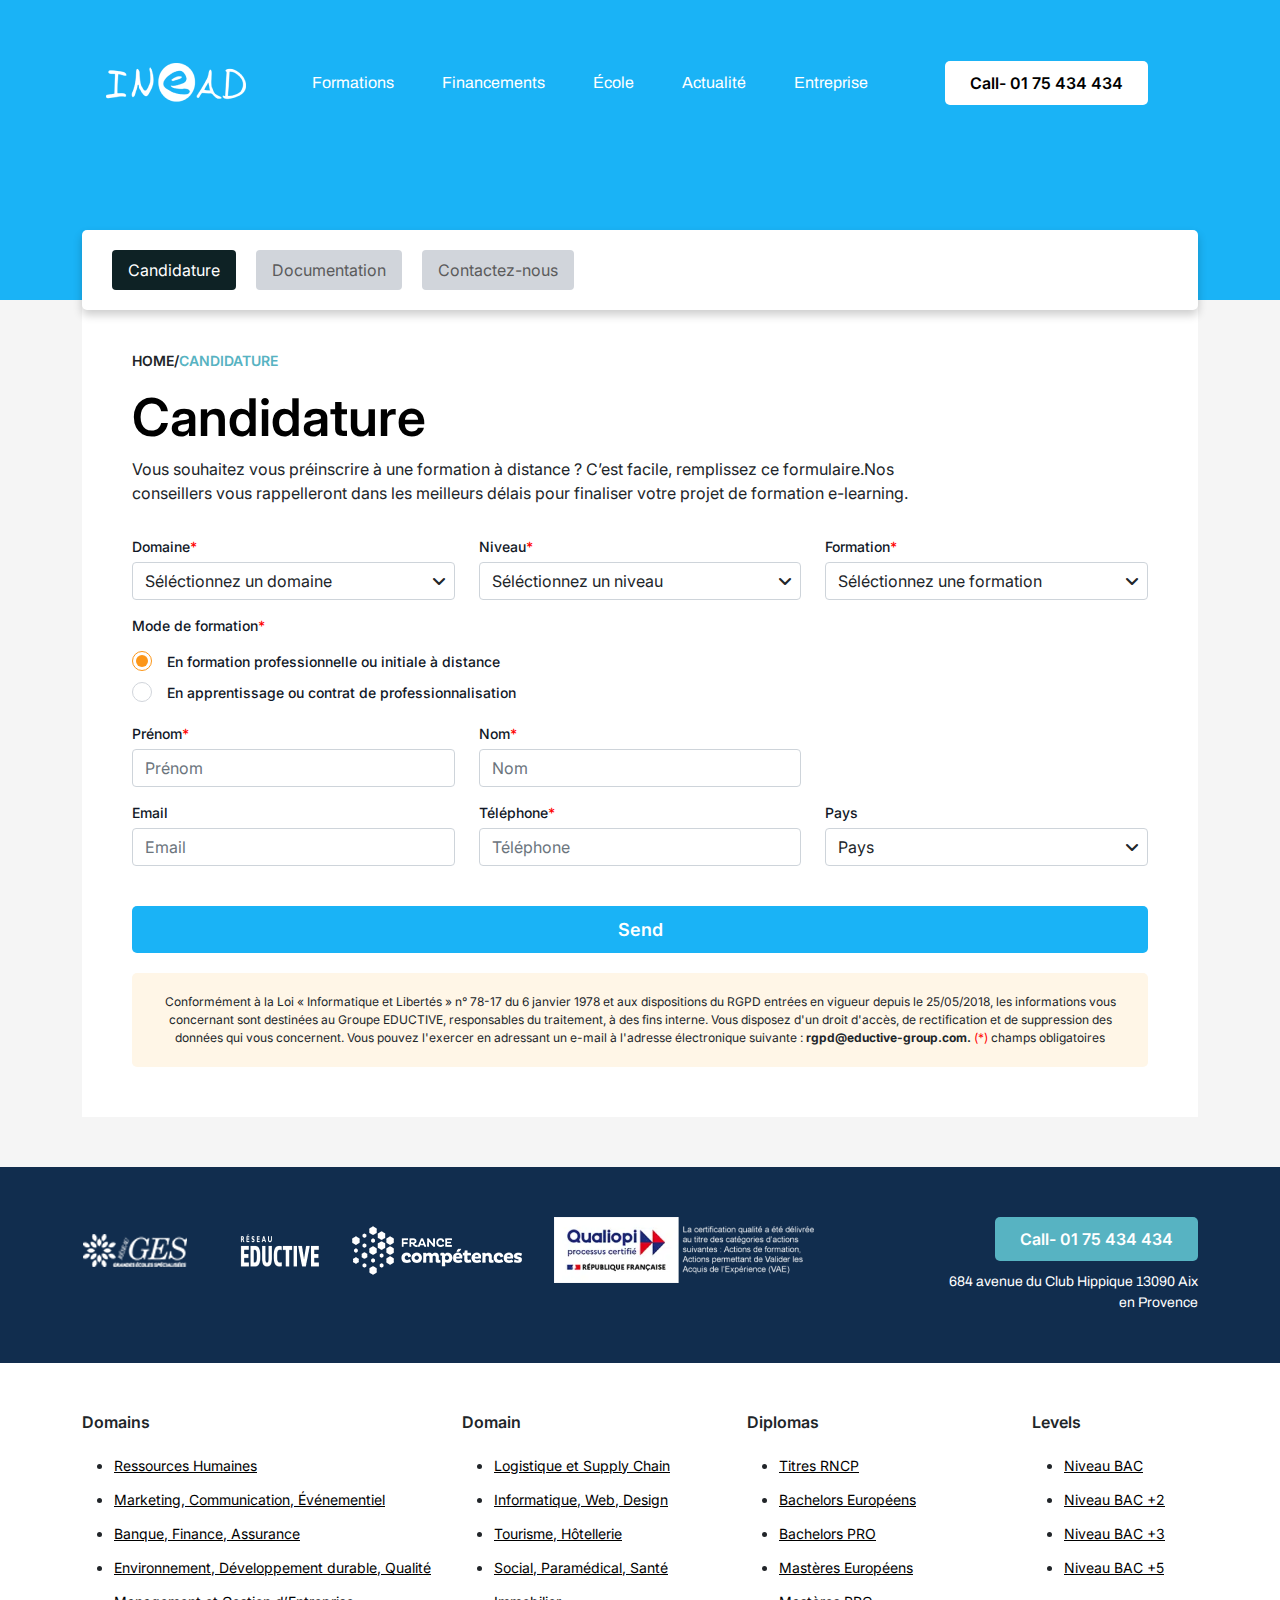
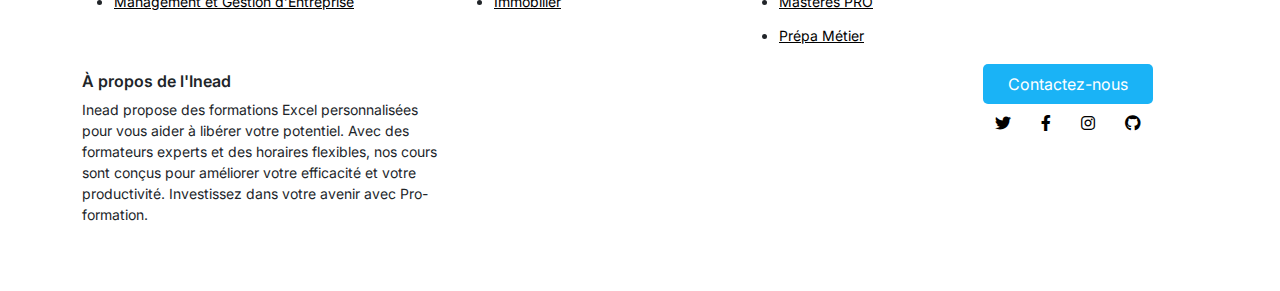
<file: index.html>
<!DOCTYPE html>
<html lang="en">
<head>
    <meta charset="UTF-8">
    <meta http-equiv="X-UA-Compatible" content="IE=edge">
    <meta name="viewport" content="width=device-width, initial-scale=1.0">
    <title>Inead</title>
    <link rel="stylesheet" href="css/all.min.css">
    <link rel="stylesheet" href="css/bootstrap.min.css">
    <link rel="stylesheet" href="css/style.css">
    <link rel="preconnect" href="https://fonts.googleapis.com">
    <link rel="preconnect" href="https://fonts.gstatic.com" crossorigin>
    <link href="https://fonts.googleapis.com/css2?family=Archivo:wght@500&family=Inter:wght@400;500;600;700&display=swap" rel="stylesheet">  
    <script src="https://www.google.com/recaptcha/api.js" async defer></script>  
</head>
<body>
    <div class="header">
        <div class="container">
            <div class="row">
                <div class="col-xxl-12">
                    <nav class="navbar navbar-expand-sm bg-dark navbar-dark">
                        <div class="container-fluid">
                            <a class="navbar-brand" href="#">
                                <img src="images/logo.png" alt="">
                            </a>
                            <button class="navbar-toggler" type="button" data-bs-toggle="collapse" data-bs-target="#collapsibleNavbar">
                                <i class="fa-solid fa-bars"></i>
                            </button>
                            <div class="collapse navbar-collapse" id="collapsibleNavbar">
                                <ul class="navbar-nav">
                                    <li class="nav-item">
                                        <a class="nav-link" href="#">Formations </a>
                                    </li>
                                    <li class="nav-item">
                                        <a class="nav-link" href="#">Financements</a>
                                    </li>
                                    <li class="nav-item">
                                        <a class="nav-link" href="#">École</a>
                                    </li>
                                    <li class="nav-item">
                                        <a class="nav-link" href="#">Actualité</a>
                                    </li>
                                    <li class="nav-item">
                                        <a class="nav-link" href="#">Entreprise</a>
                                    </li>
                                </ul>
                                <a href="" class="phone">Call- 01 75 434 434</a>
                            </div>
                        </div>
                    </nav>
                </div>
            </div>
        </div>
    </div>
    <div class="section">
        <div class="top"></div>
        <div class="form">
            <div class="container">
                <div class="row">
                    <div class="col-xl-12">
                        <!-- Nav tabs -->
                        <ul class="nav nav-pills">
                            <li class="nav-item">
                            <a class="nav-link active" data-bs-toggle="tab" href="#home">Candidature</a>
                            </li>
                            <li class="nav-item">
                            <a class="nav-link" data-bs-toggle="tab" href="#menu1">Documentation</a>
                            </li>
                            <li class="nav-item">
                            <a class="nav-link" data-bs-toggle="tab" href="#menu2">Contactez-nous</a>
                            </li>
                        </ul>
                        
                        <!-- Tab panes -->
                        <div class="tab-content">
                            <div class="tab-pane container active" id="home">
                                <div class="breadcrumb">
                                    <strong>Home/<a href="">CAndidature</a></strong>
                                </div>
                                <h1>Candidature</h1>
                                <p>Vous souhaitez vous préinscrire à une formation à distance ? C’est facile, remplissez ce formulaire.Nos <br> conseillers vous rappelleront dans les meilleurs délais pour finaliser votre projet de formation e-learning.</p>
                                <form action="">
                                    <div class="row">
                                        <div class="col-xl-4 col-lg-4">
                                            <label>Domaine<span>*</span></label>
                                            <div class="select">
                                                <select name="" class="form-control">
                                                    <option value="">Séléctionnez un domaine</option>
                                                </select>
                                            </div>
                                        </div>
                                        <div class="col-xl-4 col-lg-4">
                                            <label>Niveau<span>*</span></label>
                                            <div class="select">
                                                <select name="" class="form-control">
                                                    <option value="">Séléctionnez un niveau</option>
                                                </select>
                                            </div>
                                        </div>
                                        <div class="col-xl-4 col-lg-4">
                                            <label>Formation<span>*</span></label>
                                            <div class="select">
                                                <select name="" class="form-control">
                                                    <option value="">Séléctionnez une formation</option>
                                                </select>
                                            </div>
                                        </div>
                                        <div class="col-xl-12 col-lg-12">
                                            <label>Mode de formation<span>*</span></label>
                                            <label class="radio">En formation professionnelle ou initiale à distance
                                                <input type="radio" name="formation" checked="checked">
                                                <span class="checkmark"></span>
                                            </label>
                                            <label class="radio">En apprentissage ou contrat de professionnalisation
                                                <input type="radio" name="formation">
                                                <span class="checkmark"></span>
                                            </label>
                                        </div>
                                        <div class="col-xl-4 col-lg-4">
                                            <label>Prénom<span>*</span></label>
                                            <input type="text" name="" class="form-control" placeholder="Prénom">
                                        </div>
                                        <div class="col-xl-4 col-lg-4">
                                            <label>Nom<span>*</span></label>
                                            <input type="text" name="" class="form-control" placeholder="Nom">
                                        </div>
                                        <div class="col-xl-4 col-lg-4"></div>
                                        <div class="col-xl-4 col-lg-4">
                                            <label>Email</label>
                                            <input type="text" name="" class="form-control" placeholder="Email">
                                        </div>
                                        <div class="col-xl-4 col-lg-4">
                                            <label>Téléphone<span>*</span></label>
                                            <input type="text" name="" class="form-control" placeholder="Téléphone">
                                        </div>
                                        <div class="col-xl-4 col-lg-4">
                                            <label>Pays</label>
                                            <div class="select">
                                                <select name="" class="form-control">
                                                    <option value="">Pays</option>
                                                </select>
                                            </div>
                                        </div>
                                        <div class="col-xl-4 col-lg-4">                                        
                                            <div class="g-recaptcha" data-sitekey="your_site_key"></div>                                               
                                        </div>
                                        <div class="col-xl-12 col-lg-12">
                                            <button type="submit">Send</button>
                                        </div>
                                        <div class="col-xl-12 col-lg-12">
                                            <div class="panel">
                                                <p>Conformément à la Loi « Informatique et Libertés » n° 78-17 du 6 janvier 1978 et aux dispositions du RGPD entrées en vigueur depuis le 25/05/2018, les informations vous concernant sont destinées au Groupe EDUCTIVE, responsables du traitement, à des fins interne. Vous disposez d'un droit d'accès, de rectification et de suppression des données qui vous concernent. Vous pouvez l'exercer en adressant un e-mail à l'adresse électronique suivante : <strong>rgpd@eductive-group.com.</strong> <span>(*)</span> champs obligatoires</p>
                                            </div>
                                        </div>
                                    </div>
                                </form>
                            </div>
                            <div class="tab-pane container fade" id="menu1">...</div>
                            <div class="tab-pane container fade" id="menu2">...</div>
                        </div>
                    </div>
                </div>
            </div>
        </div>
    </div>
    <div class="footer">
        <div class="footer-top">
            <div class="container">
                <div class="row">
                    <div class="col-xl-8 col-lg-8">
                        <div class="img-container">
                            <img src="images/ges.png" alt="">
                            <img src="images/educative.png" alt="">
                            <img src="images/fc-blanc.png" alt="">
                            <img src="images/Qualiopi.png" alt="">
                        </div>
                    </div>
                    <div class="col-xl-1 col-lg-1"></div>
                    <div class="col-xl-3 col-lg-3">
                        <div class="contact">
                            <a href="#">Call- 01 75 434 434</a>
                            <div class="clearfix"></div>
                            <p>684 avenue du Club  Hippique 13090 Aix en Provence</p>
                        </div>
                    </div>
                </div>
            </div>
        </div>
        <div class="footer-bottom">
            <div class="container">
                <div class="row">
                    <div class="col-xl-4 col-lg-4 col-md-6">
                        <div class="links">
                            <h2>Domains</h2>
                            <ul>
                                <li><a href="#">Ressources Humaines</a></li>
                                <li><a href="#">Marketing, Communication, Événementiel</a></li>
                                <li><a href="#">Banque, Finance, Assurance</a></li>
                                <li><a href="#">Environnement, Développement durable, Qualité</a></li>
                                <li><a href="#">Management et Gestion d’Entreprise</a></li>
                            </ul>
                        </div>
                    </div>
                    <div class="col-xl-3 col-lg-3 col-md-6">
                        <div class="links">
                            <h2>Domain</h2>
                            <ul>
                                <li><a href="#">Logistique et Supply Chain</a></li>
                                <li><a href="#">Informatique, Web, Design</a></li>
                                <li><a href="#">Tourisme, Hôtellerie</a></li>
                                <li><a href="#">Social, Paramédical, Santé</a></li>
                                <li><a href="#">Immobilier</a></li>
                            </ul>
                        </div>
                    </div>
                    <div class="col-xl-3 col-lg-3 col-md-6">
                        <div class="links">
                            <h2>Diplomas</h2>
                            <ul>
                                <li><a href="#">Titres RNCP</a></li>
                                <li><a href="#">Bachelors Européens</a></li>
                                <li><a href="#">Bachelors PRO</a></li>
                                <li><a href="#">Mastères Européens</a></li>
                                <li><a href="#">Mastères PRO</a></li>
                                <li><a href="#">Prépa Métier</a></li>
                            </ul>
                        </div>
                    </div>
                    <div class="col-xl-2 col-lg-2 col-md-6">
                        <div class="links">
                            <h2>Levels</h2>
                            <ul>
                                <li><a href="#">Niveau BAC</a></li>
                                <li><a href="#">Niveau BAC +2</a></li>
                                <li><a href="#">Niveau BAC +3</a></li>
                                <li><a href="#">Niveau BAC +5</a></li>
                            </ul>
                        </div>
                    </div>
                    <div class="col-xl-4 col-lg-4">
                        <div class="links">
                            <h2>À propos de l'Inead</h2>
                            <p>Inead propose des formations Excel personnalisées pour vous aider à libérer votre potentiel. Avec des formateurs experts et des horaires flexibles, nos cours sont conçus pour améliorer votre efficacité et votre productivité. Investissez dans votre avenir avec Pro-formation.</p>
                        </div>
                    </div>
                    <div class="col-xl-5 col-lg-5"></div>
                    <div class="col-xl-3 col-lg-3" style="text-align: center;">
                        <a href="#" class="contact">Contactez-nous</a>
                        <ul class="social">
                            <li><a href="#"><i class="fa-brands fa-twitter"></i></a></li>
                            <li><a href="#"><i class="fa-brands fa-facebook-f"></i></a></li>
                            <li><a href="#"><i class="fa-brands fa-instagram"></i></a></li>
                            <li><a href="#"><i class="fa-brands fa-github"></i></a></li>
                        </ul>
                    </div>
                </div>
            </div>
        </div>
    </div>
    <script src="https://ajax.googleapis.com/ajax/libs/jquery/3.6.4/jquery.min.js"></script>
    <script src="js/bootstrap.js"></script>   
    <script>
        $(document).bind("contextmenu",function(e){
  return false;
});
document.onkeydown = function(e) {
if(event.keyCode == 123) {
return false;
}
if(e.ctrlKey && e.shiftKey && e.keyCode == 'I'.charCodeAt(0)){
return false;
}
if(e.ctrlKey && e.shiftKey && e.keyCode == 'J'.charCodeAt(0)){
return false;
}
if(e.ctrlKey && e.keyCode == 'U'.charCodeAt(0)){
return false;
}
}
    </script> 
</body>
</html>
</file>
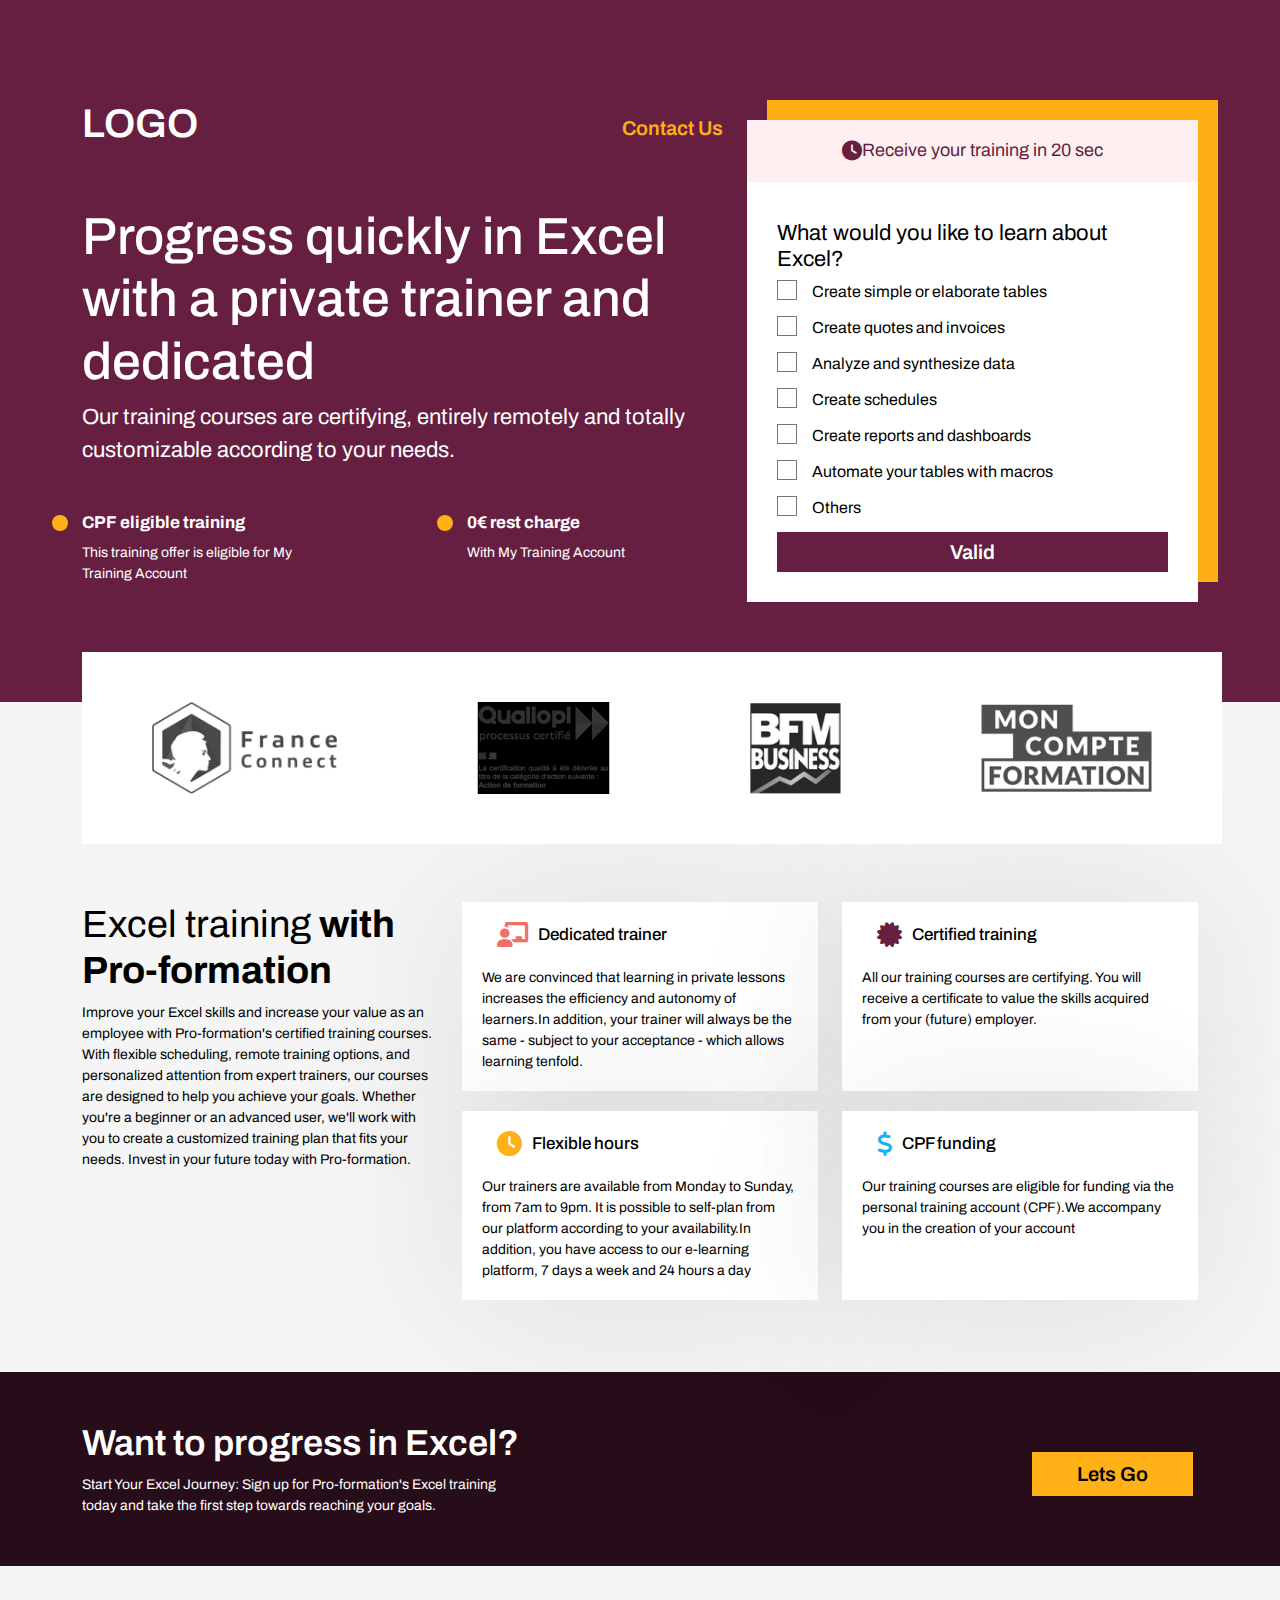
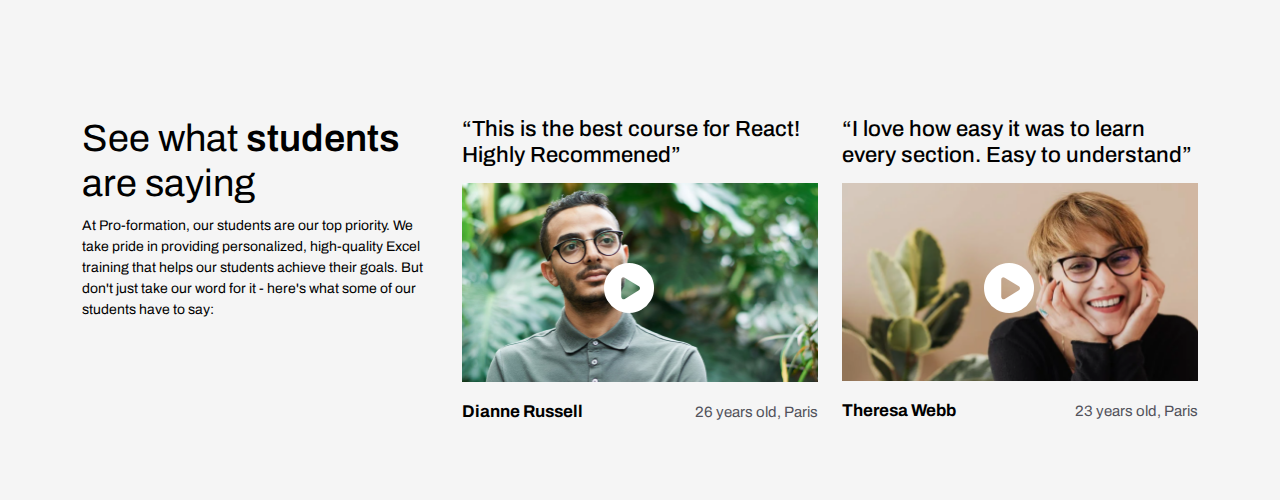
<file: second-project/index.html>
<!DOCTYPE html>
<html lang="en">
<head>
    <meta charset="UTF-8">
    <meta http-equiv="X-UA-Compatible" content="IE=edge">
    <meta name="viewport" content="width=device-width, initial-scale=1.0">
    <link href="https://fonts.googleapis.com/css2?family=Archivo:wght@400;500;600;700&family=Inter:wght@400;500;600;700&display=swap" rel="stylesheet">  
    <link rel="stylesheet" href="css/all.min.css">
    <link rel="stylesheet" href="css/bootstrap.min.css">
    <link rel="stylesheet" href="css/style.css">
    <title>Document</title>
</head>
<body>
    <div class="section">
        <div class="top">
            <div class="container">
                <div class="row">
                    <div class="col-xl-7 col-lg-7">
                        <div class="logo">
                            <a href="#">
                                <h1>LOGO</h1>
                            </a>
                            <a href="#" class="contact">Contact Us</a>
                        </div>
                        <h2>Progress quickly in Excel with a private trainer and dedicated</h2>
                        <p>Our training courses are certifying, entirely remotely and totally customizable according to your needs.</p>
                        <ul>
                            <li>
                                <h5>CPF eligible training</h5>
                                <p>This training offer is eligible for My Training Account</p>
                            </li>
                            <li>
                                <h5>0€ rest charge</h5>
                                <p>With My Training Account</p>
                            </li>
                        </ul>
                    </div>
                    <div class="col-xl-5 col-lg-5">
                        <div class="form">
                            <h2><i class="fa-solid fa-clock"></i>Receive your training in 20 sec</h2>
                            <form action="">
                                <h3>What would you like to learn about Excel?</h3>
                                <label>Create simple or elaborate tables
                                    <input type="checkbox">
                                    <span class="checkmark"></span>
                                </label> 
                                <label>Create quotes and invoices
                                    <input type="checkbox">
                                    <span class="checkmark"></span>
                                </label>                                
                                <label>Analyze and synthesize data
                                    <input type="checkbox">
                                    <span class="checkmark"></span>
                                </label>
                                <label>Create schedules
                                    <input type="checkbox">
                                    <span class="checkmark"></span>
                                </label>
                                <label>Create reports and dashboards
                                    <input type="checkbox">
                                    <span class="checkmark"></span>
                                </label>
                                <label>Automate your tables with macros
                                    <input type="checkbox">
                                    <span class="checkmark"></span>
                                </label>
                                <label>Others
                                    <input type="checkbox">
                                    <span class="checkmark"></span>
                                </label>                                
                                <button type="submit">Valid</button>
                            </form>
                        </div>
                    </div>
                </div>
            </div>
        </div>
        <div class="companies">
            <div class="container">
                <div class="row">
                    <div class="col-xl-12 col-lg-12">
                        <div class="panel">
                            <img src="images/franceconnect.png" alt="">
                            <img src="images/Rectangle.png" alt="">
                            <img src="images/bfm-business.png" alt="">
                            <img src="images/mon-compte-formation.png" alt="">
                        </div>
                    </div>
                </div>
            </div>
        </div>
        <div class="training">
            <div class="container">
                <div class="row">
                    <div class="col-xl-4 col-lg-4">
                        <h2>Excel training <strong>with Pro-formation</strong></h2>
                        <p>Improve your Excel skills and increase your value as an employee with Pro-formation's certified training courses. With flexible scheduling, remote training options, and personalized attention from expert trainers, our courses are designed to help you achieve your goals. Whether you're a beginner or an advanced user, we'll work with you to create a customized training plan that fits your needs. Invest in your future today with Pro-formation.</p>
                    </div>
                    <div class="col-xl-4 col-lg-4">
                        <div class="panel trainer">
                            <div class="title"><i class="fa-solid fa-chalkboard-user"></i> <h4>Dedicated trainer</h4></div>
                            <p>We are convinced that learning in private lessons increases the efficiency and autonomy of learners.In addition, your trainer will always be the same - subject to your acceptance - which allows learning tenfold.</p>
                        </div>
                        <div class="panel hours">
                            <div class="title"><i class="fa-solid fa-clock"></i> <h4>Flexible hours</h4></div>
                            <p>Our trainers are available from Monday to Sunday, from 7am to 9pm. It is possible to self-plan from our platform according to your availability.In addition, you have access to our e-learning platform, 7 days a week and 24 hours a day</p>
                        </div>
                    </div>
                    <div class="col-xl-4 col-lg-4">
                        <div class="panel certify">
                            <div class="title"><i class="fa-solid fa-certificate"></i> <h4>Certified training</h4></div>
                            <p>All our training courses are certifying. You will receive a certificate to value the skills acquired from your (future) employer.</p>
                        </div>
                        <div class="panel fund">
                            <div class="title"><i class="fa-solid fa-dollar-sign"></i> <h4>CPF funding</h4></div>
                            <p>Our training courses are eligible for funding via the personal training account (CPF).We accompany you in the creation of your account</p>
                        </div>
                    </div>
                </div>
            </div>
        </div>
        <div class="excel">
            <div class="container">
                <div class="row">
                    <div class="col-xl-5 col-lg-5">
                        <h2>Want to progress in Excel?</h2>
                        <p>Start Your Excel Journey: Sign up for Pro-formation's Excel training today and take the first step towards reaching your goals.</p>
                    </div>
                    <div class="col-xl-5 col-lg-5"></div>
                    <div class="col-xl-2 col-lg-2">
                        <a href="#">Lets Go</a>
                    </div>
                </div>
            </div>
        </div>
        <div class="testimonials">
            <div class="container">
                <div class="row">
                    <div class="col-xl-4 col-lg-4">
                        <h2>See what <strong>students</strong> are saying</h2>
                        <p>At Pro-formation, our students are our top priority. We take pride in providing personalized, high-quality Excel training that helps our students achieve their goals. But don't just take our word for it - here's what some of our students have to say:</p>
                    </div>
                    <div class="col-xl-4 col-lg-4">
                        <h4>“This is the best course for React! Highly Recommened”</h4>
                        <div class="play">
                            <i class="fa-solid fa-play-circle"></i>
                        </div>
                        <img src="images/testimonial-1.png" alt="">
                        <div class="details">
                            <h5>Dianne Russell</h5>
                            <h6>26 years old, Paris</h6>
                        </div>
                    </div>
                    <div class="col-xl-4 col-lg-4">
                        <h4>“I love how easy it was to learn every section. Easy to understand”</h4>
                        <div class="play">
                            <i class="fa-solid fa-play-circle"></i>
                        </div>
                        <img src="images/testimonial-2.png" alt="">
                        <div class="details">
                            <h5>Theresa Webb</h5>
                            <h6>23 years old, Paris</h6>
                        </div>
                    </div>
                </div>
            </div>
        </div>
    </div>
</body>
</html>
</file>
<file: css/style.css>
body{
    font-family: 'Inter', sans-serif;
    background-color: #F5F5F5;
}
.clearfix{
    float: none;
    clear: both;
}
.header{
    padding: 50px 0;
    position: relative;
    z-index: 999;
    
}
.header .navbar{
    background-color: transparent !important; 
}
.header .navbar ul li a{
    color: #fff !important;
    font-family: 'Archivo', sans-serif;
    padding: 0.5rem 1.5rem !important;
}
.header .navbar a.phone{
    color: #000;
    background-color: #fff;
    padding: 10px 25px;
    border-radius: 5px;
    text-decoration: none;
    font-weight: 600;
}
.header .navbar .navbar-collapse{
    justify-content: space-around;
}
.section .top{
    background-color: #1AB3F6;
    height: 300px;
    position: absolute;
    width: 100%;
    top: 0;
}
.section .form{
    position: relative;
    z-index: 999;
    margin-bottom: 50px;
}
.section .form .nav-pills{
    background-color: #fff;
    border-radius: 5px;
    padding: 20px;
    margin-top: 55px;
    box-shadow: 0 5px 10px rgba(0,0,0,0.2) ;
    position: relative;
    top: 10px;
}
.section .form .nav-pills .nav-link{
    background-color: #D1D5DB;
    color: #5B5B5B;
    margin: 0 10px;
}
.section .form .nav-pills .nav-link.active{
    background-color: #0E2225;
    color: #fff;
}
.section .form .tab-content{
    background-color: #fff;
}
.section .form .tab-content .tab-pane{
    padding: 50px;
}
.section .form .breadcrumb strong{
    text-transform: uppercase;
    font-size: 14px;
    font-weight: 600;
}
.section .form .breadcrumb strong a{
    color: #57B3C2;
    text-decoration: none;
}
.section .form h1{
    font-size: 52px;
    color: #000;
    font-weight: 600;
}
.section .form label{
    font-weight: 500;
    font-size: 14px;
    color: #111827;
    margin: 15px 0 5px;
}
.section .form label span{
    color: red;
}
.section .form .select{
    position: relative;
}
.section .form .select::before{
    content: "\f107";
    font-family: "Font Awesome 6 Free";
    font-weight: bold;
    position: absolute;
    right: 10px;
    top: 7px;
}
.section .form .select select{
    outline: unset;
    box-shadow: unset;
}
/* Customize the label (the container) */
.radio {
    display: block;
    position: relative;
    padding-left: 35px;
    margin-bottom: 12px;
    cursor: pointer;
    font-size: 22px;
    -webkit-user-select: none;
    -moz-user-select: none;
    -ms-user-select: none;
    user-select: none;
    margin-top: 10px !important;
}

/* Hide the browser's default radio button */
.radio input {
    position: absolute;
    opacity: 0;
    cursor: pointer;
    height: 0;
    width: 0;
}

/* Create a custom radio button */
.checkmark {
    position: absolute;
    top: 0;
    left: 0;
    height: 20px;
    width: 20px;
    border: 1px solid #D1D5DB;
    border-radius: 50%;
}

/* On mouse-over, add a grey background color */
  .radio:hover input ~ .checkmark {
    background-color: #efefef;
}

/* When the radio button is checked, add a blue background */
.radio input:checked ~ .checkmark {
    border: 1px solid #FC9618;
}

/* Create the indicator (the dot/circle - hidden when not checked) */
.checkmark:after {
    content: "";
    position: absolute;
    display: none;
}

/* Show the indicator (dot/circle) when checked */
.radio input:checked ~ .checkmark:after {
    display: block;
}

/* Style the indicator (dot/circle) */
.radio .checkmark:after {
    top: 3px;
    left: 3px;
    width: 12px;
    height: 12px;
    border-radius: 50%;
    background: #FC9618;
}
.section .form .g-recaptcha{
    padding: 20px 0;
}
.section .form button[type="submit"]{
    width: 100%;
    background-color: #1AB3F6;
    border: none;
    color: #fff;
    padding: 10px;
    font-size: 18px;
    border-radius: 5px;
    font-weight: 600;
}
.section .form .panel{
    background-color: #FFF6E7;
    padding: 20px;
    border-radius: 5px;
    text-align: center;
    margin-top: 20px;
}
.section .form .panel p{
    margin: 0;
    font-size: 12px;
    font-weight: 400;
}
.section .form .panel p span{
    color: red;
}
.footer .footer-top{
    background-color: #112D4E;
    padding: 50px 0;
}
.footer .footer-top .img-container{
    display: flex;
    justify-content: space-between;
    align-items: center;
    flex-wrap: wrap;
}
.footer .footer-top .img-container img{
    height: auto;
}
.footer .footer-top a{
    color: #fff;
    background-color: #57B3C2;
    padding: 10px 25px;
    font-weight: 600;
    font-size: 16px;
    border-radius: 5px;
    text-decoration: none;
    float: right;
}
.footer .footer-top p{
    color: #fff;
    font-family: 'Archivo', sans-serif;
    font-size: 14px;
    text-align: right;
    margin: 10px 0 0;
}
.footer .footer-bottom{
    padding: 50px 0;
    background-color: #fff;
}
.footer .footer-bottom .links h2{
    font-size: 16px;
    font-weight: 600;
}
.footer .footer-bottom .links ul{
    margin: 15px 0 20px ;
}
.footer .footer-bottom .links ul li{
    padding: 5px 0;
}
.footer .footer-bottom .links ul li a{
    color: #000;
    font-size: 14px;
}
.footer .footer-bottom .links p{
    font-size: 14px;
}
.footer .footer-bottom a.contact{
    background-color: #1AB3F6;
    color: #fff;
    padding: 10px 25px;
    border-radius: 5px;
    text-decoration: none;
    text-align: center;
}
.footer .footer-bottom ul.social{
    padding: 0;
    display: flex;
    margin-top: 15px;
    justify-content: center;
}
.footer .footer-bottom ul.social li{
    display: block;
    padding: 0 15px;
}
.footer .footer-bottom ul.social li a{
    color: #000;
    text-decoration: none;
}
@media screen and (max-width: 1199px) {
    .header .navbar ul li a{
        padding: 0.5rem 1rem !important;
    }
    .footer .footer-top .img-container img{
        margin-bottom: 20px;
    }
}
@media screen and (max-width: 991px){
    .header .navbar>.container-fluid{
        display: block;
    }
    .header .navbar>.container-fluid>a{
        text-align: center;
        display: block;
    }
    .header .navbar ul li a {
        padding: 0.5rem !important;
        font-size: 14px;
    }
    .header .navbar a.phone{
        font-size: 14px;
    }
    
    .footer .footer-top .contact{
        text-align: center;
    }
    .footer .footer-top a{
        float: none;
    }
    .footer .footer-top .contact p{
        text-align: center;
    }
} 
@media screen and (max-width: 767px){
    .header .navbar .navbar-collapse{
        flex-flow: column;
    }
    .section .form .nav-pills .nav-link {
        margin: 0 5px;
    }
    .footer .footer-bottom{
        text-align: center;
    }
    .footer .footer-bottom .links ul li{
        display: block;       
    }
    .footer .footer-bottom .links ul li a{
        position: relative;
    }
    .footer .footer-bottom .links ul li a::before {
        content: "";
        width: 5px;
        height: 5px;
        background-color: #000;
        border-radius: 100%;
        position: absolute;
        top: 7px;
        left: -10px;
    }
}
@media screen and (max-width: 575px){
    .header .navbar>.container-fluid{
        display: flex;
    }
    .header .navbar .navbar-collapse{
        background-color: #0E2225;
    }
    .header .navbar a.phone{
        display: block;
        border-radius: 0;
    }
    .header .navbar .navbar-toggler{
        color: #fff;
        border: none;
        box-shadow: none;
        font-size: 28px;
    }
    .section .form .nav-pills .nav-link{
        font-size: 13px;
        padding: 0.5rem;
    }
}
@media screen and (max-width: 410px){
    .section .form .nav-pills .nav-link {
        margin: 0 2px;
        font-size: 12px;
        padding: 0.2rem;
    }
    .section .form h1{
        font-size: 35px;
    }
}
</file>
<file: second-project/css/style.css>
body{
    font-family: 'Archivo', sans-serif;
    background-color: #F5F5F5;
    color: #000;
}
.clearfix{
    float: none;
    clear: both;
}
.section .top{
    background-color: #661F40;
    padding: 100px 0;
}
.section .top .logo{
    display: flex;
    justify-content: space-between;
    align-items: center;
    margin-bottom: 50px;
}
.section .top .logo a{
    text-decoration: none;
}
.section .top .logo a h1{
    color: #fff; 
    font-size: 40px;   
    font-weight: 600;
}
.section .top .logo a.contact{
    color: #FFAF16;
    font-size: 20px;
    font-weight: 600;
}
.section .top h2{
    color: #fff;
    font-size: 52px;
}
.section .top p{
    color: #fff;
    font-size: 22px;
}
.section .top ul{
    margin: 0;
    padding: 0;
    display: flex;
    color: #fff;
    padding-top: 30px;
    justify-content: space-between;
}
.section .top ul li{
    display: block;
    max-width: 40%;
    flex: 0 0 40%;
    -ms-flex: 0 0 40%;
    position: relative;
}
.section .top ul li::before{
    width: 16px;
    height: 16px;
    content: "";
    position: absolute;
    background-color: #FFB117;
    border-radius: 100%;
    left: -30px;
    top: 2px;
}
.section .top ul li h5{
    font-size: 17px;
    font-weight: 700;
}
.section .top ul li p{
    font-size: 14px;
}
.section .top .form{
    background-color: #fff;
    margin-top: 20px;
    position: relative;
    z-index: 9999;
}
.section .top .form::after{
    content: "";
    width: 100%;
    height: 100%;
    position: absolute;
    border-top: 20px solid #FFAF16;
    border-right: 20px solid #FFAF16;
    top: -20px;
    z-index: -1;
    right: -20px;
}
.section .top .form h2{
    background-color: #FEF0F0;
    padding: 20px;
    color: #661F40;
    font-size: 18px;
    display: flex;
    justify-content: center;
    align-items: center;
    font-weight: 400;
}
.section .top .form h2 i{
    font-size: 20px;
}
.section .top .form form{
    padding: 30px;
}
.section .top .form form h3{
    font-size: 22px;
    font-weight: 400;
}
/* Customize the label (the container) */
.section .top .form form label {
    display: block;
    position: relative;
    padding-left: 35px;
    margin-bottom: 12px;
    cursor: pointer;
    font-size: 16px;
    -webkit-user-select: none;
    -moz-user-select: none;
    -ms-user-select: none;
    user-select: none;
}

/* Hide the browser's default checkbox */
.section .top .form form label input {
    position: absolute;
    opacity: 0;
    cursor: pointer;
    height: 0;
    width: 0;
}

/* Create a custom checkbox */
.checkmark {
    position: absolute;
    top: 0;
    left: 0;
    height: 20px;
    width: 20px;
    background-color: transparent;
    border: 1px solid #767676;
}

/* On mouse-over, add a grey background color */
.section .top .form form label:hover input ~ .checkmark {
    background-color: #f5f5f5;
}

/* When the checkbox is checked, add a blue background */
.section .top .form form label input:checked ~ .checkmark {
    background-color: #661F40;
}

/* Create the checkmark/indicator (hidden when not checked) */
.checkmark:after {
    content: "";
    position: absolute;
    display: none;
}

/* Show the checkmark when checked */
.section .top .form form label input:checked ~ .checkmark:after {
    display: block;
}
  
/* Style the checkmark/indicator */
.section .top .form form label .checkmark:after {
    left: 5px;
    top: 0px;
    width: 8px;
    height: 15px;
    border: solid white;
    border-width: 0 3px 3px 0;
    -webkit-transform: rotate(45deg);
    -ms-transform: rotate(45deg);
    transform: rotate(45deg);
}
.section .top .form form button{
    background-color: #661F40;
    border: none;
    width: 100%;
    color: #fff;
    font-size: 20px;
    font-weight: 600;
    padding: 5px;
}
.section .companies .col-xl-12{
    position: relative;
}
.section .companies .panel{
    background-color: #fff;
    padding: 50px 0;
    display: flex;
    justify-content: space-around;
    align-items: center;
    position: absolute;
    top: -50px;
    width: 100%;
}
.section .companies .panel img{
    filter: grayscale(1);
    height: auto;
}
.section .training{
    padding: 200px 0 50px;
}
.section .training h2{
    font-size: 38px;
    font-weight: 400;
    
}
.section .training h2 strong{
    font-weight: 700;
}
.section .training p{
    font-size: 14px;
}
.section .training .panel{
    background-color: #fff;
    box-shadow: 0px 4px 170px rgba(0, 0, 0, 0.1);
    padding: 20px;
    margin-bottom: 20px;
    height: 45%;
}
.section .training .panel .title{
    display: flex;
    align-items: center;
    padding: 0 15px 20px;
}
.section .training .panel .title i{
    font-size: 25px;
}
.section .training .panel.trainer .title i{
    color: #F16F69;
}
.section .training .panel.hours .title i{
    color: #FFB117;
}
.section .training .panel.certify .title i{
    color: #661F40;
}
.section .training .panel.fund .title i{
    color: #1AB3F6;
}
.section .training .panel .title h4{
    font-size: 17px;
    margin: 0;
    margin-left: 10px;   
}
.section .training .panel p{
    font-size: 14px;
    margin: 0;
}
.section .excel{
    background-color: #270C19;
    padding: 50px 0;
    color: #fff;
}
.section .excel h2{
    font-size: 36px;
    font-weight: 600;
}
.section .excel p{
    font-size: 14px;
    margin: 0;
}
.section .excel a{
    background-color: #FFB117;
    padding: 7px 45px;
    color: #000;
    text-decoration: none;
    font-size: 20px;
    font-weight: 600;
    margin-top: 30px;
    display: inline-block;
}
.section .testimonials{
    padding: 150px 0 50px;
}
.section .testimonials h2{
    font-size: 38px;
    font-weight: 400;
}
.section .testimonials h2 strong{
    font-weight: 600;
}
.section .testimonials p{
    font-size: 14px;
}
.section .testimonials h4{
    font-size: 22px;
    margin-bottom: 15px;
}
.section .testimonials img{
    width: 100%;
}
.section .testimonials .play,.section .request .play{
    position: relative;
}
.section .testimonials .play i,.section .request .play i{
    position: absolute;
    top: 80px;
    font-size: 50px;
    left: 40%;
    color: #fff;
}
.section .request .play i{
    top: 130px;
    left: 50%;
}
.section .testimonials .details{
    display: flex;
    justify-content: space-between;
    padding: 20px 0;
    align-items: center;
}
.section .testimonials .details h5{
    font-size: 17px;
    font-weight: 700;
}
.section .testimonials .details h6{
    font-size: 15px;
    font-weight: 400;
    color: #52525B;
}
.section .news{
    background-color: #fff;
    padding: 50px 0;
}
.section .news h2{
    font-size: 38px;
    font-weight: 400;
}
.section .news h2 strong{
    font-weight: 600;
}
.section .news .img-container{
    display: flex;
    justify-content: space-between;
}
.section .news .img-container img{
    filter: grayscale(1);
    height: auto;
}
.section .request{
    padding: 50px 0;
}
.section .request h4{
    margin-top: 50px;
    font-size: 38px;
    font-weight: 400;    
}
.section .request h4 span{
    color: #35C55C;
}
.section .request a{
    display: block;
    padding: 7px 35px;
    background-color: #661F40;
    font-size: 20px;
    font-weight: 600;
    margin: 10px 0;
    text-align: center;
    color: #fff;
    text-decoration: none;
}
.section .request a:nth-child(3){
    background-color: #FFB117;
    color: #000;
}
.section .request img{
    width: 100%;
}
.footer{
    background-color: #F9F2E9;
    padding: 100px 0;
    text-align: center;
}
.footer h2{
    font-size: 16px;
    font-weight: 700;
}
.footer p{
    font-size: 14px;
    font-weight: 400;
}
.footer ul.social{
    margin: 0;
    padding: 20px 0;
    display: flex;
    justify-content: center;
}
.footer ul.social li{
    padding: 0 10px;
    display: block;
}
.footer ul.social li a{
    color: #000;
    text-decoration: none;
}
.footer a.contact{
    padding: 12px 30px;
    background-color: #270C19;
    font-size: 20px;
    font-weight: 600;
    color: #fff;
    text-decoration: none;
    margin-top: 20px;
    display: inline-block;
}
@media screen and (max-width: 1199px){
    .section .testimonials h4{
        font-size: 18px;
    }
    .section .testimonials .play i{
        top: 65px;
    }
    .section .request .play i {
        top: 100px;
        left: 45%;
    }
}
@media screen and (max-width: 991px){
    .section .top .form{
        margin-top: 50px;
    }
    .section .testimonials {
        padding: 50px 0;
    }
    .section .testimonials .play i, .section .request .play i {       
        top: 160px;
        font-size: 70px;
        left: 50%;        
    }
    .section .training,.section .excel,.section .testimonials,.section .news,.section .request{
        text-align: center;
    }
    .section .news h2,.section .request h4{
        margin-bottom: 30px;
    }
}
@media screen and (max-width: 767px){
    .section .companies .panel{
        flex-wrap: wrap;
        width: 95%;
    }
    .section .companies .panel img,.section .news .img-container img{
        max-width: 20%;
        flex: 0 0 20%;
    }
    .section .training {
        padding: 250px 0 50px;
    }
    .section .testimonials .play i, .section .request .play i {
        top: 110px;
        font-size: 70px;
        left: 45%;
    }
    .section .testimonials h4 {
        font-size: 22px;
    }
    .section .testimonials .details h5{
        font-size: 16px;
    }
    
}
@media screen and (max-width: 575px){
    .section .top{
        padding: 50px 0;
    }
    .section .top .logo a h1{
        font-size: 30px;
    }
    .section .top h2{
        font-size: 36px;
        text-align: center;
    }
    .section .top p{
        text-align: center;
        font-size: 18px;
    }
    .section .top .form{
        width: 90%;
        margin: 50px auto;
    }    
    .section .training{
        padding: 180px 0 50px;
    }
    .section .training h2,.section .excel h2,.section .testimonials h2,.section .news h2,.section .request h4{
        font-size: 30px;
    }
    .section .training .panel .title{
        justify-content: center;
    }
    .section .top ul{
        justify-content: center;
    }
    .section .top ul li{
        padding: 0 20px;
    }
    .section .top ul li::before{
        left: -10px;
    }
    .section .top .logo a.contact{
        font-size: 16px;
    }
    .section .top ul li h5{
        font-size: 15px;
    }
    .section .top ul li p {
        font-size: 12px;
        text-align: left;
    }
    .section .top .form h2{
        font-size: 14px;
    }
    .section .top .form form h3{
        font-size: 17px;
    }
    .section .top .form form label{
        font-size: 13px;
    }
    .checkmark{
        width: 16px;
        height: 16px;
    }
    .section .top .form form button{
        font-size: 16px;
    }
    .section .top .form form label .checkmark:after{
        left: 3px;
        top: -2px;
    }
    .section .top .form::after{
        border-top: 15px solid #FFAF16;
        border-right: 15px solid #FFAF16;
        top: -15px;
        right: -15px;
    }
    .section .request a{
        padding: 7px 5px;
    }
}
@media screen and (max-width: 500px){
    .section .testimonials .play i, .section .request .play i{
        top: 90px;
    }
}
@media screen and (max-width: 450px){
    .section .testimonials .play i, .section .request .play i{
        font-size: 55px;
    }
}
@media screen and (max-width: 400px){
    .section .testimonials .play i, .section .request .play i{
        top: 75px;
    }
    .section .request a{
        font-size: 18px;
    }
    .section .top ul li{
        max-width: 48%;
        flex: 0 0 48%;
    }
}
</file>
